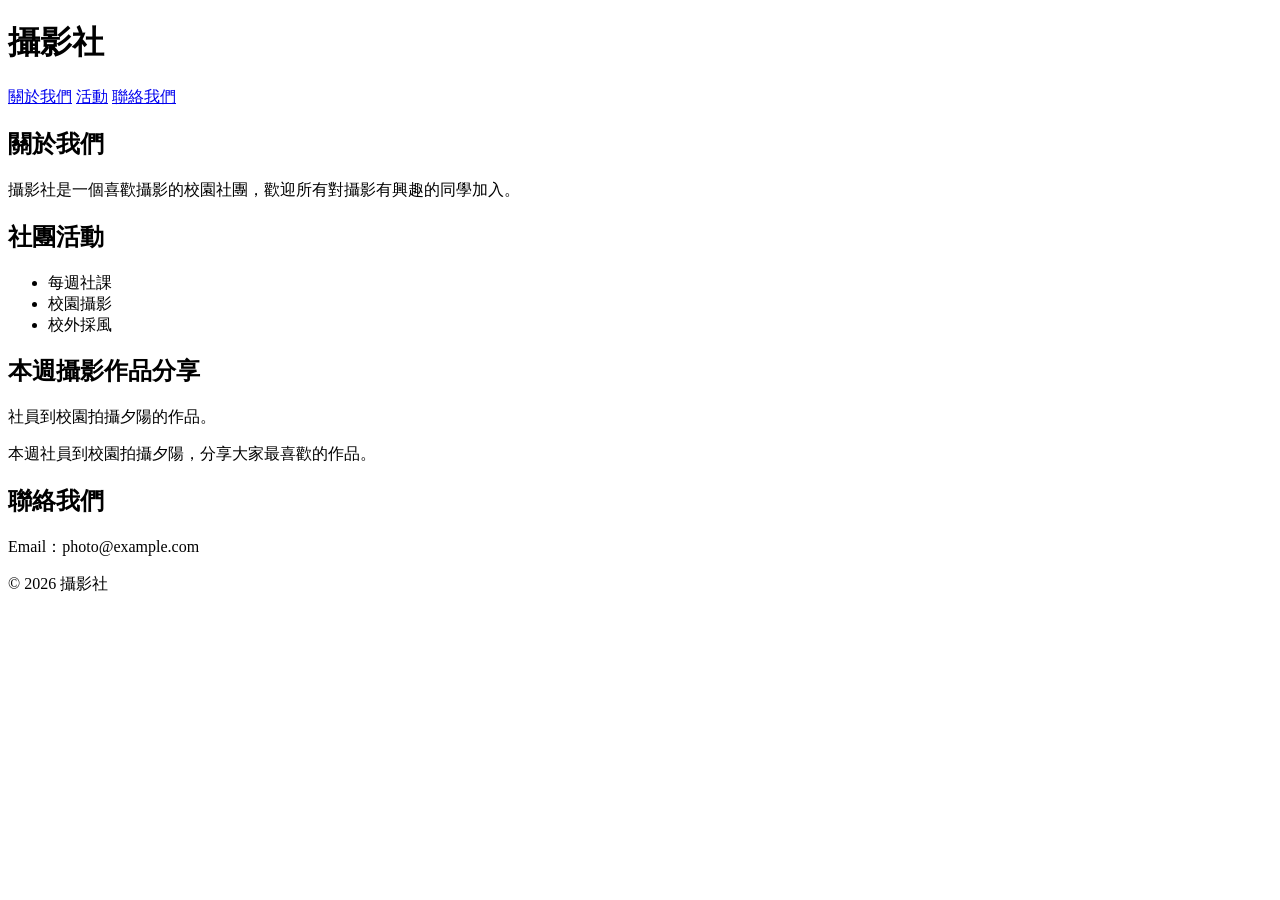
<file: w03/index.html>
<!doctype html>
<html lang="en">
  <head>
    <meta charset="UTF-8" />
    <meta name="viewport" content="width=device-width, initial-scale=1.0" />
    <title>Document</title>
  </head>
  <body>
    <!-- 網站標題 -->
    <header>
      <h1>攝影社</h1>
    </header>
    <!-- 導覽列 -->
    <nav>
      <a href="#about">關於我們</a>
      <a href="#activity">活動</a>
      <a href="#contact">聯絡我們</a>
    </nav>

    <main>
      <!-- 關於我們 -->
      <section id="about">
        <h2>關於我們</h2>
        <p>攝影社是一個喜歡攝影的校園社團，歡迎所有對攝影有興趣的同學加入。</p>
      </section>
      <!-- 社團活動 -->
      <section id="activity">
        <h2>社團活動</h2>
        <ul>
          <li>每週社課</li>
          <li>校園攝影</li>
          <li>校外採風</li>
        </ul>
      </section>
      <!-- 作品 -->
      <section id="artwork">
        <article>
          <h2>本週攝影作品分享</h2>
          <p>社員到校園拍攝夕陽的作品。</p>
          <p>本週社員到校園拍攝夕陽，分享大家最喜歡的作品。</p>
        </article>
      </section>
      <!-- 聯絡我們 -->
      <section id="contact">
        <h2>聯絡我們</h2>
        <p>Email：photo@example.com</p>
      </section>
    </main>

    <footer>© 2026 攝影社</footer>
  </body>
</html>
</file>
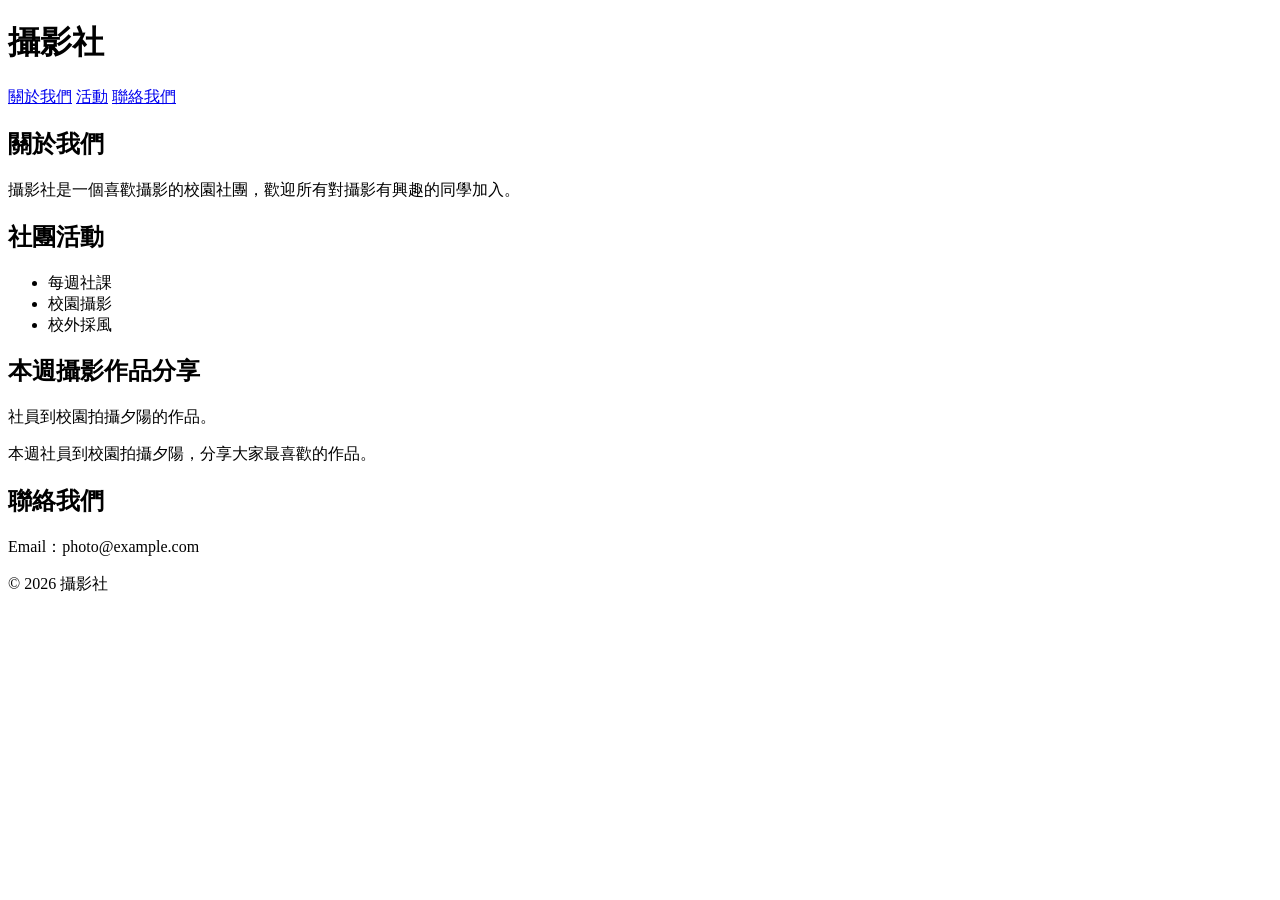
<file: week03/index.html>
<!doctype html>
<html lang="en">
  <head>
    <meta charset="UTF-8" />
    <meta name="viewport" content="width=device-width, initial-scale=1.0" />
    <title>我的社團主頁</title>
  </head>
  <body>
    <!-- 網站標題 -->
    <header>
      <h1>攝影社</h1>
    </header>
    <!-- 導覽列 -->
    <nav>
      <a href="#about">關於我們</a>
      <a href="#activity">活動</a>
      <a href="#contact">聯絡我們</a>
    </nav>

    <main>
      <!-- 關於我們 -->
      <section id="about">
        <h2>關於我們</h2>
        <p>攝影社是一個喜歡攝影的校園社團，歡迎所有對攝影有興趣的同學加入。</p>
      </section>
      <!-- 社團活動 -->
      <section id="activity">
        <h2>社團活動</h2>
        <ul>
          <li>每週社課</li>
          <li>校園攝影</li>
          <li>校外採風</li>
        </ul>
      </section>
      <!-- 作品 -->
      <section id="artwork">
        <article>
          <h2>本週攝影作品分享</h2>
          <p>社員到校園拍攝夕陽的作品。</p>
          <p>本週社員到校園拍攝夕陽，分享大家最喜歡的作品。</p>
        </article>
      </section>
      <!-- 聯絡我們 -->
      <section id="contact">
        <h2>聯絡我們</h2>
        <p>Email：photo@example.com</p>
      </section>
    </main>

    <footer>© 2026 攝影社</footer>
  </body>
</html>
</file>
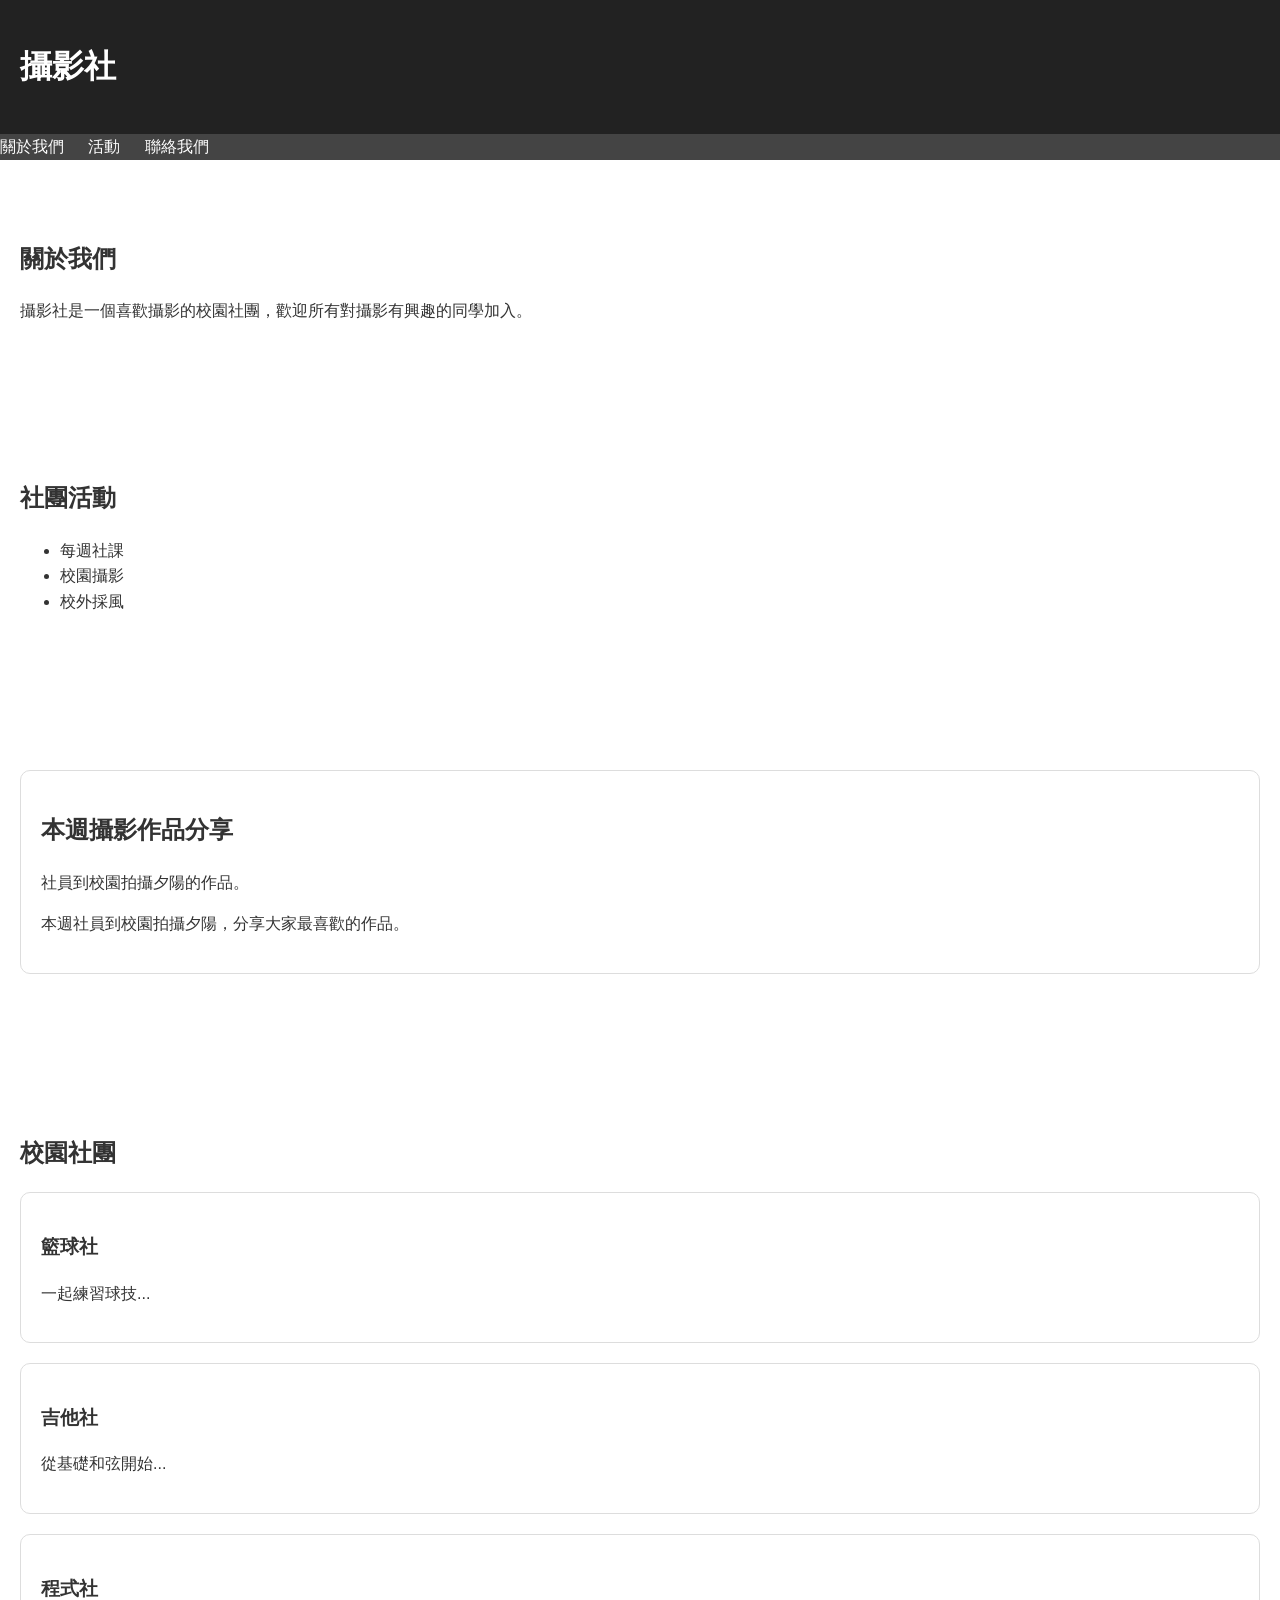
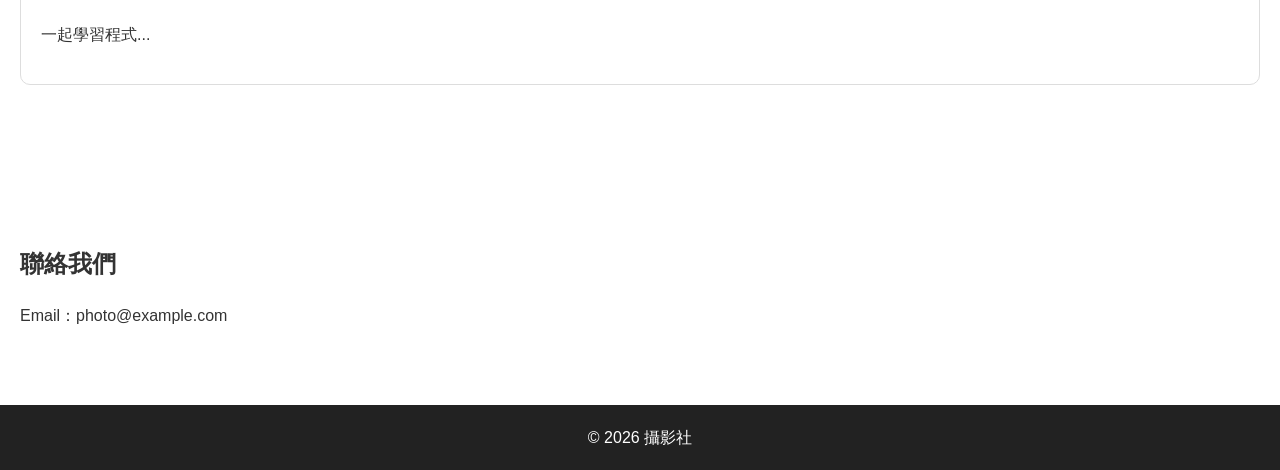
<file: week04/index.html>
<!doctype html>
<html lang="en">
  <head>
    <meta charset="UTF-8" />
    <meta name="viewport" content="width=device-width, initial-scale=1.0" />
    <title>我的社團主頁</title>
    <link rel="stylesheet" href="style.css" />
  </head>
  <body>
    <!-- 網站標題 -->
    <header>
      <h1>攝影社</h1>
    </header>
    <!-- 導覽列 -->
    <nav>
      <a href="#about">關於我們</a>
      <a href="#activity">活動</a>
      <a href="#contact">聯絡我們</a>
    </nav>

    <main>
      <!-- 關於我們 -->
      <section id="about">
        <h2>關於我們</h2>
        <p>攝影社是一個喜歡攝影的校園社團，歡迎所有對攝影有興趣的同學加入。</p>
      </section>

      <!-- 社團活動 -->
      <section id="activity">
        <h2>社團活動</h2>
        <ul>
          <li>每週社課</li>
          <li>校園攝影</li>
          <li>校外採風</li>
        </ul>
      </section>

      <!-- 本週攝影作品分享 -->
      <section id="artwork">
        <article>
          <h2>本週攝影作品分享</h2>
          <p>社員到校園拍攝夕陽的作品。</p>
          <p>本週社員到校園拍攝夕陽，分享大家最喜歡的作品。</p>
        </article>
      </section>

      <!-- 校園社團  -->
      <section id="clubs">
        <h2>校園社團</h2>

          <article class="card">
            <h3>籃球社</h3>
            <p>一起練習球技...</p>
          </article>

          <article class="card">
            <h3>吉他社</h3>
            <p>從基礎和弦開始...</p>
          </article>

          <article class="card">
            <h3>程式社</h3>
            <p>一起學習程式...</p>
          </article>
          
      </section>





      <!-- 聯絡我們 -->
      <section id="contact">
        <h2>聯絡我們</h2>
        <p>Email：photo@example.com</p>
      </section>
    </main>

    <footer>© 2026 攝影社</footer>
  </body>
</html>
</file>
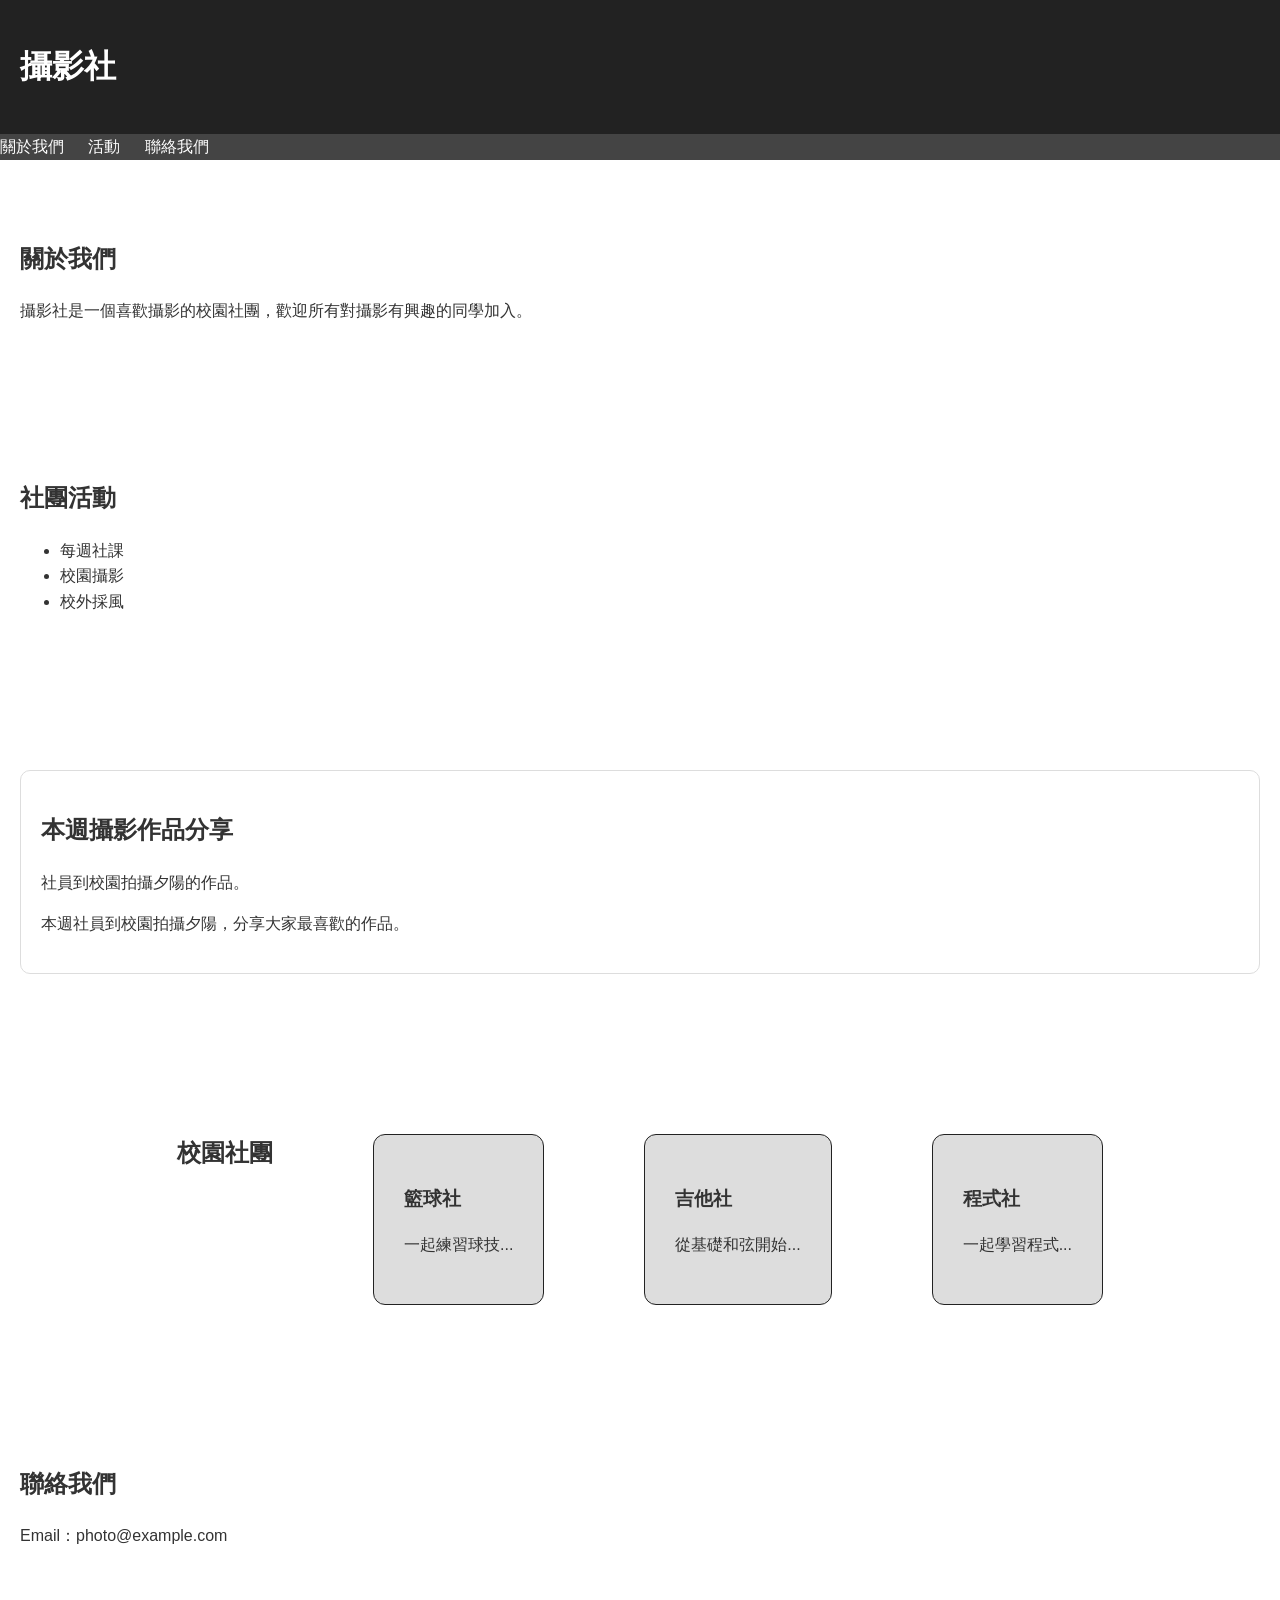
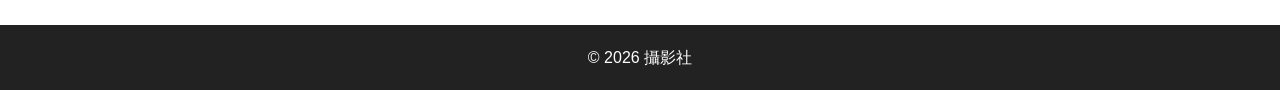
<file: week05/index.html>
<!doctype html>
<html lang="en">
  <head>
    <meta charset="UTF-8" />
    <meta name="viewport" content="width=device-width, initial-scale=1.0" />
    <title>我的社團主頁</title>
    <link rel="stylesheet" href="style.css" />
  </head>
  <body>
    <!-- 網站標題 -->
    <header>
      <h1>攝影社</h1>
    </header>
    <!-- 導覽列 -->
    <nav>
      <a href="#about">關於我們</a>
      <a href="#activity">活動</a>
      <a href="#contact">聯絡我們</a>
    </nav>

    <main>
      <!-- 關於我們 -->
      <section id="about">
        <h2>關於我們</h2>
        <p>攝影社是一個喜歡攝影的校園社團，歡迎所有對攝影有興趣的同學加入。</p>
      </section>

      <!-- 社團活動 -->
      <section id="activity">
        <h2>社團活動</h2>
        <ul>
          <li>每週社課</li>
          <li>校園攝影</li>
          <li>校外採風</li>
        </ul>
      </section>

      <!-- 本週攝影作品分享 -->
      <section id="artwork">
        <article>
          <h2>本週攝影作品分享</h2>
          <p>社員到校園拍攝夕陽的作品。</p>
          <p>本週社員到校園拍攝夕陽，分享大家最喜歡的作品。</p>
        </article>
      </section>

      <!-- 校園社團  -->
      <section class="clubs">
        <h2>校園社團</h2>

          <article class="card">
            <h3>籃球社</h3>
            <p>一起練習球技...</p>
          </article>

          <article class="card">
            <h3>吉他社</h3>
            <p>從基礎和弦開始...</p>
          </article>

          <article class="card">
            <h3>程式社</h3>
            <p>一起學習程式...</p>
          </article>
          
      </section>





      <!-- 聯絡我們 -->
      <section id="contact">
        <h2>聯絡我們</h2>
        <p>Email：photo@example.com</p>
      </section>
    </main>

    <footer>© 2026 攝影社</footer>
  </body>
</html>
</file>
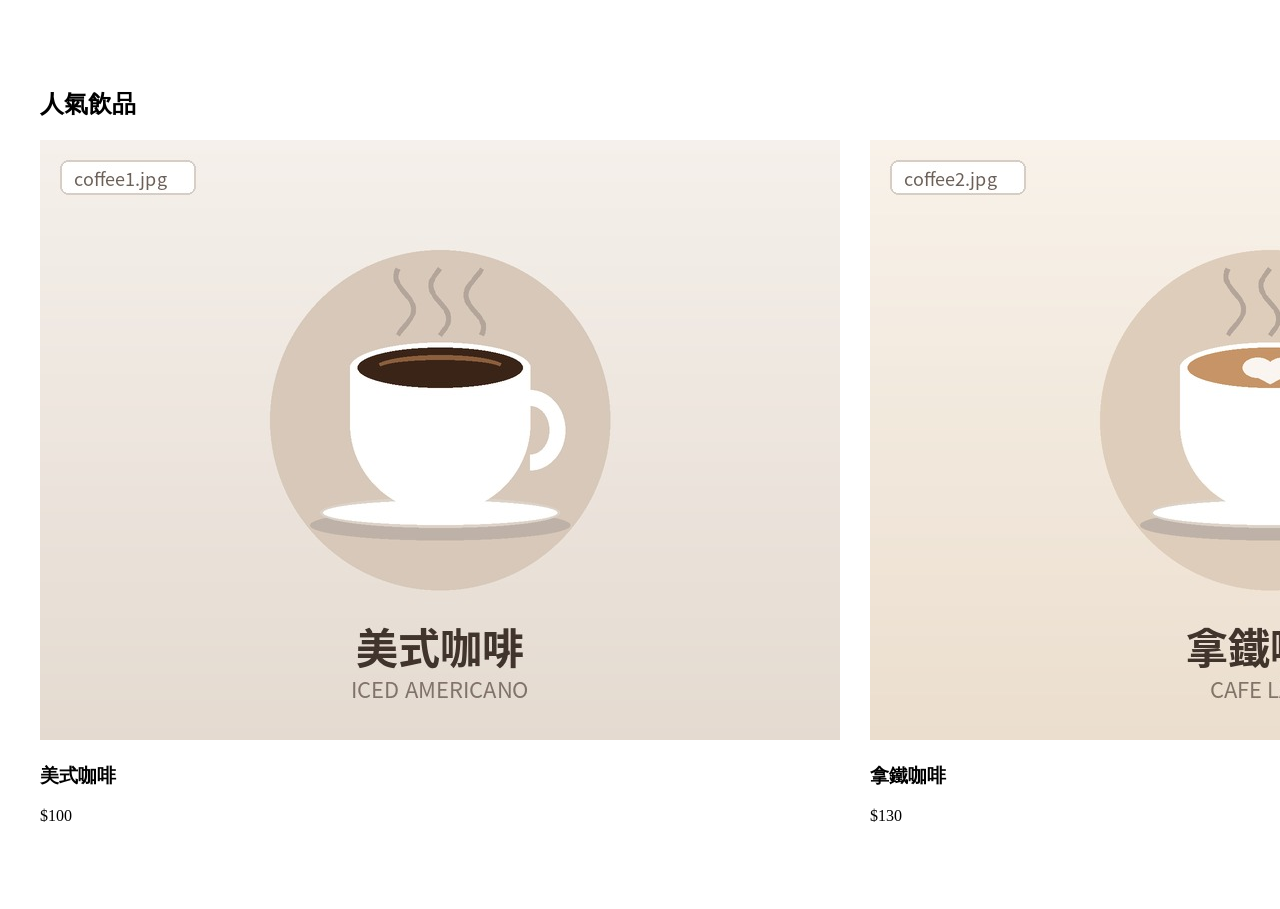
<file: Week06/index.html>
<!doctype html>
<html lang="en">
  <head>
    <meta charset="UTF-8" />
    <meta name="viewport" content="width=device-width, initial-scale=1.0" />
    <title>咖啡店飲品區</title>
    <link rel="stylesheet" href="style.css" />
  </head>
  <body>
    <section class="menu">
      <h2>人氣飲品</h2>
      <div class="menu-grid">
        <!-- 商品卡片放在這裡 -->

        <article class="menu-card">
          <img src="images/coffee1.jpg" alt="美式咖啡" />
          <h3>美式咖啡</h3>
          <p>$100</p>
        </article>

        <article class="menu-card">
          <img src="images/coffee2.jpg" alt="拿鐵咖啡" />
          <h3>拿鐵咖啡</h3>
          <p>$130</p>
        </article>

        <article class="menu-card">
          <img src="images/coffee3.jpg" alt="卡布奇諾" />
          <h3>卡布奇諾</h3>
          <p>$130</p>
        </article>
      </div>
    </section>
  </body>
</html>
</file>
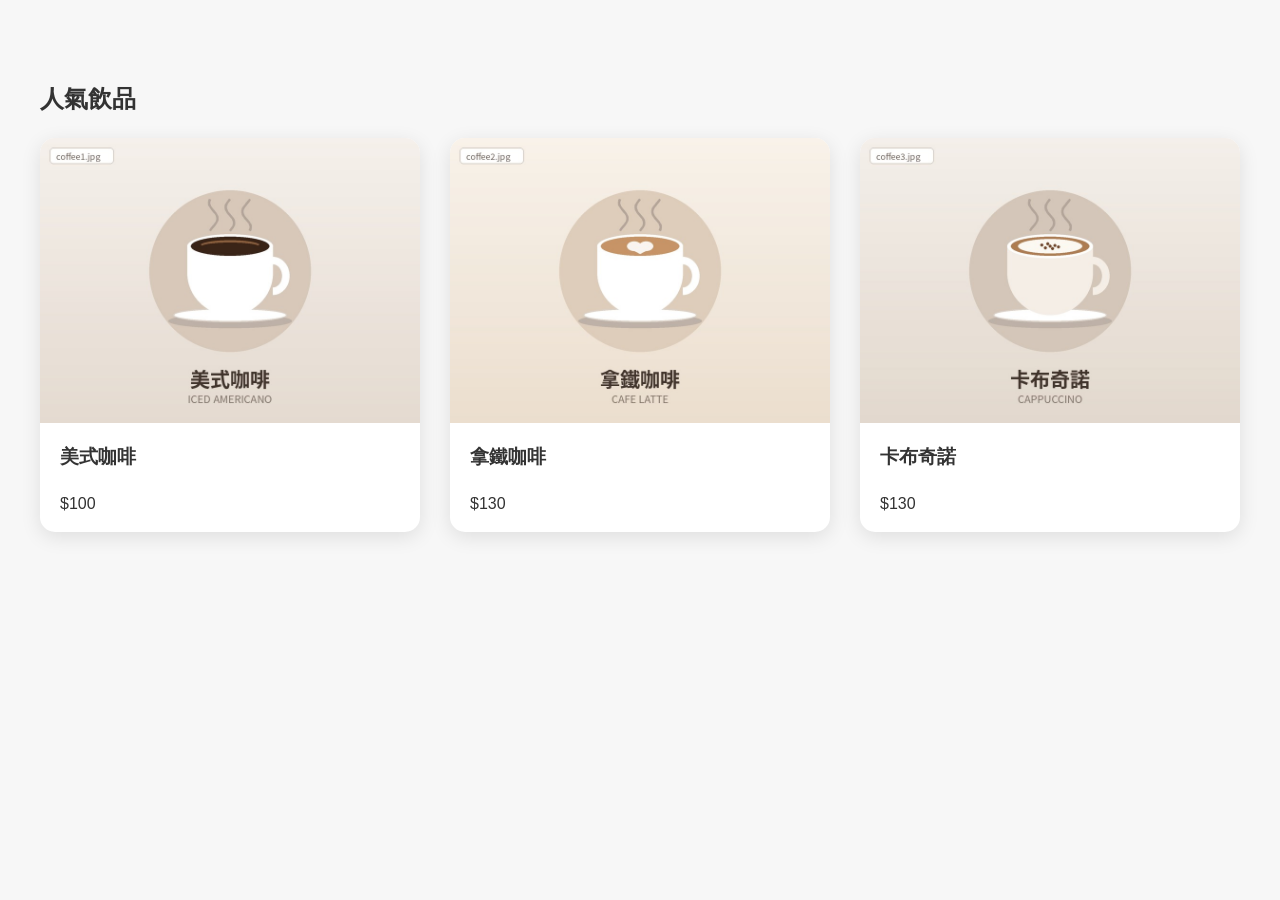
<file: misc/1A-課堂基礎版(標準檢核範本)/index_1A.html>
<!DOCTYPE html>
<html lang="zh-Hant">

<head>
    <meta charset="UTF-8">
    <meta name="viewport" content="width=device-width, initial-scale=1.0">
    <title>咖啡店飲品區</title>
    <link rel="stylesheet" href="style.css">
</head>

<body>

    <main>
        <section class="menu">

            <h2>人氣飲品</h2>

            <div class="menu-grid">

                <article class="menu-card">
                    <img src="images/coffee1.jpg" alt="美式咖啡">
                    <h3>美式咖啡</h3>
                    <p>$100</p>
                </article>

                <article class="menu-card">
                    <img src="images/coffee2.jpg" alt="拿鐵咖啡">
                    <h3>拿鐵咖啡</h3>
                    <p>$130</p>
                </article>

                <article class="menu-card">
                    <img src="images/coffee3.jpg" alt="卡布奇諾">
                    <h3>卡布奇諾</h3>
                    <p>$130</p>
                </article>

            </div>

        </section>
    </main>

</body>

</html>
</file>
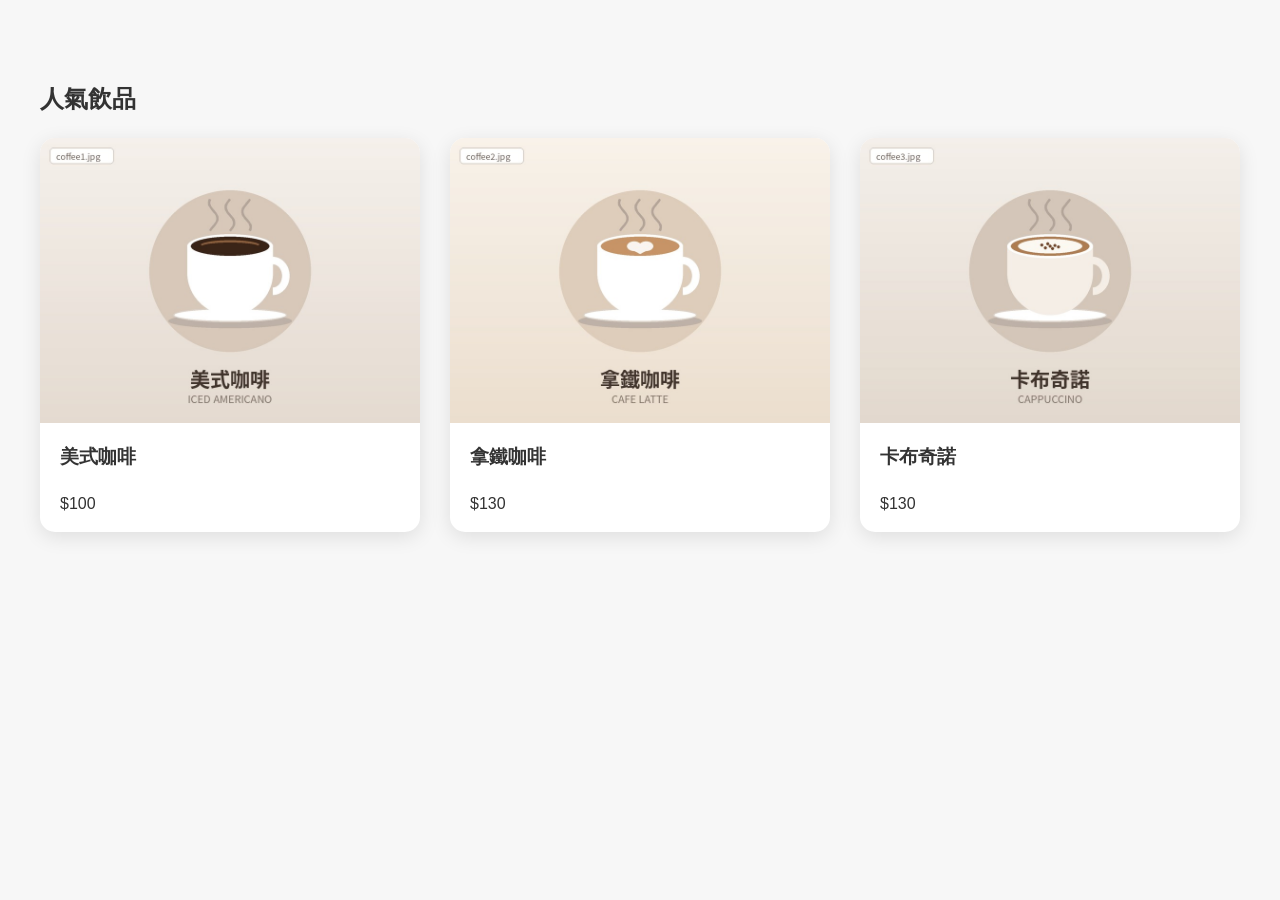
<file: Week06/1A-課堂基礎版(標準檢核範本)/index_1A.html>
<!DOCTYPE html>
<html lang="zh-Hant">

<head>
    <meta charset="UTF-8">
    <meta name="viewport" content="width=device-width, initial-scale=1.0">
    <title>咖啡店飲品區</title>
    <link rel="stylesheet" href="style.css">
</head>

<body>

    <main>
        <section class="menu">

            <h2>人氣飲品</h2>

            <div class="menu-grid">

                <article class="menu-card">
                    <img src="../images/coffee1.jpg" alt="美式咖啡">
                    <h3>美式咖啡</h3>
                    <p>$100</p>
                </article>

                <article class="menu-card">
                    <img src="../images/coffee2.jpg" alt="拿鐵咖啡">
                    <h3>拿鐵咖啡</h3>
                    <p>$130</p>
                </article>

                <article class="menu-card">
                    <img src="../images/coffee3.jpg" alt="卡布奇諾">
                    <h3>卡布奇諾</h3>
                    <p>$130</p>
                </article>

            </div>

        </section>
    </main>

</body>

</html>
</file>
<file: week04/style.css>
body {
  margin: 0;
  font-family: Arial, sans-serif;
  line-height: 1.6;
  color: #333;    
}

header {
    background: #222;
    color: white;
    padding: 20px;
}

nav {
    /* 獨立設定深灰色背景 */
    background: #444;
}

nav a {
  /* 導覽列連結白字無底線 */
  color: white;
  text-decoration: none;
  margin-right: 20px;   /* 項目間隔 20px */
}

nav a:hover {
  color: #ffd166;
}

section {
  padding: 60px 20px;
}

article {
  border: 1px solid #ddd;
  padding: 20px;
  margin: 20px 0;
  border-radius: 10px;
}


footer {
  background: #222;
  color: white;
  text-align: center;
  padding: 20px;
}
</file>
<file: week05/style.css>
body {
  margin: 0;
  font-family: Arial, sans-serif;
  line-height: 1.6;
  color: #333;    
}

header {
    background: #222;
    color: white;
    padding: 20px;
}

nav {
    /* 獨立設定深灰色背景 */
    background: #444;
}

nav a {
  /* 導覽列連結白字無底線 */
  color: white;
  text-decoration: none;
  margin-right: 20px;   /* 項目間隔 20px */
}

nav a:hover {
  color: #ffd166;
}

section {
  padding: 60px 20px;
}

article {
  border: 1px solid #ddd;
  padding: 20px;
  margin: 20px 0;
  border-radius: 10px;
}


footer {
  background: #222;
  color: white;
  text-align: center;
  padding: 20px;
}


.clubs {
  display: flex;
  gap: 100px;
  justify-content: center;
  flex: 1;
}


.card {
  background: #ddd;
  padding: 30px;
  border: 1px solid #222;
  border-radius: 12px;
}
</file>
<file: Week06/style.css>
/* 啟用外層容器的 Grid 引擎 */
.menu-grid {
  display: grid;
}

.menu-grid {
display: grid;
  grid-template-columns: repeat(3, 1fr);
  gap: 30px;
}

.menu {
  max-width: 1200px;
  margin: auto;
  padding: 60px 20px;
}
</file>
<file: misc/1A-課堂基礎版(標準檢核範本)/style.css>
body {
    margin: 0;
    font-family: Arial, sans-serif;
    line-height: 1.6;
    color: #333;
    background: #f7f7f7;
}

.menu {
    max-width: 1200px;
    margin: auto;
    padding: 60px 20px;
}

.menu-grid {
    display: grid;
    grid-template-columns: repeat(3, 1fr);
    gap: 30px;
}

.menu-card {
    overflow: hidden;
    border-radius: 15px;
    box-shadow: 0 5px 20px rgba(0, 0, 0, 0.1);
    background: white;
}

.menu-card img {
    width: 100%;
    display: block;
}

.menu-card h3,
.menu-card p {
    padding: 0 20px;
}
</file>
<file: Week06/1A-課堂基礎版(標準檢核範本)/style.css>
body {
    margin: 0;
    font-family: Arial, sans-serif;
    line-height: 1.6;
    color: #333;
    background: #f7f7f7;
}

.menu {
    max-width: 1200px;
    margin: auto;
    padding: 60px 20px;
}

.menu-grid {
    display: grid;
    grid-template-columns: repeat(3, 1fr);
    gap: 30px;
}

.menu-card {
    overflow: hidden;
    border-radius: 15px;
    box-shadow: 0 5px 20px rgba(0, 0, 0, 0.1);
    background: white;
}

.menu-card img {
    width: 100%;
    display: block;
}

.menu-card h3,
.menu-card p {
    padding: 0 20px;
}
</file>
